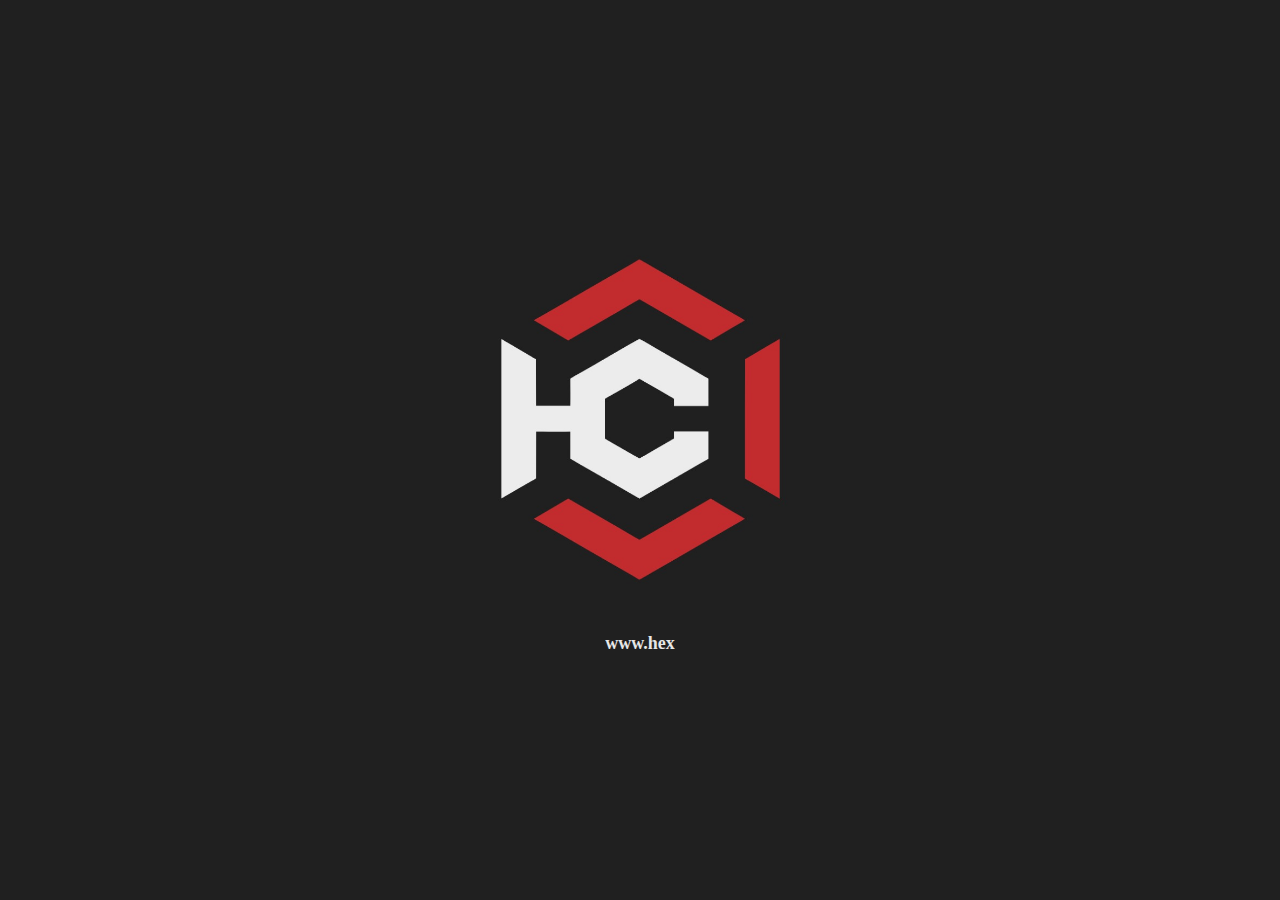
<file: index.html>
<!DOCTYPE html>
<html lang="es">
<head>
<title>Hexacore | Soluciones IT</title>
<meta charset="utf-8">
<meta name="viewport" content="width=device-width, initial-scale=1.0">
<link rel="stylesheet" crossorigin="anonymous" href="https://gc.kis.v2.scr.kaspersky-labs.com/E3E8934C-235A-4B0E-825A-35A08381A191/abn/main.css?attr=aHR0cHM6Ly9oZXhhY29yZS5jb20uYXIv"/>
<style>
    body, html {
        height: 100%;
        margin: 0;
    }

    table {
        width: 100%;
        height: 100%;
        border-collapse: collapse;
    }

    td {
        text-align: center;
        vertical-align: middle;
    }

    img {
        max-width: 529px;
        max-height: 345px;
        width: auto;
        height: auto;
    }

    body, td, th {
        color: #E7E7E7;
        font-family: Lato, "Lato Light", "Lato Semibold";
        font-size: 18px;
        font-style: normal;
        font-weight: bolder;
    }

    /* Estilos para el efecto de escritura */
    #countdown {
        display: inline-block;
        font-size: 18px;
        font-weight: bold;
        white-space: nowrap;
    }
</style>
</head>
<body>
    <table>
        <tr>
            <td nowrap="nowrap" bgcolor="#202020">
                <p><img src="/hexacore.png" width="1800" height="1800" alt=""/></p>
                <p id="countdown"></p>
            </td>
        </tr>
    </table>

<script>
function countdown() {
    // Fecha objetivo
    const countDownDate = new Date("February 1, 2025 00:00:00").getTime();
    // Fecha y hora actual en ms
    const now = new Date().getTime();
    // Diferencia en ms
    const distance = countDownDate - now;

    // Init animation in zero
    if (distance < 0) {
        clearInterval(x);
        typeWriter("www.hexacore.com.ar", "countdown", 100);
    }
}

// Write effect
function typeWriter(text, elementId, speed) {
    let i = 0;
    let element = document.getElementById(elementId);
    element.innerHTML = ""; // Empty shield before begin

    function writeChar() {
        if (i < text.length) {
            element.innerHTML += text.charAt(i);
            i++;
            setTimeout(writeChar, speed);
        }
    }
    writeChar();
}

// Ejecutar función cada ms
var x = setInterval(countdown, 1);
</script>
</body>
</html>
</file>
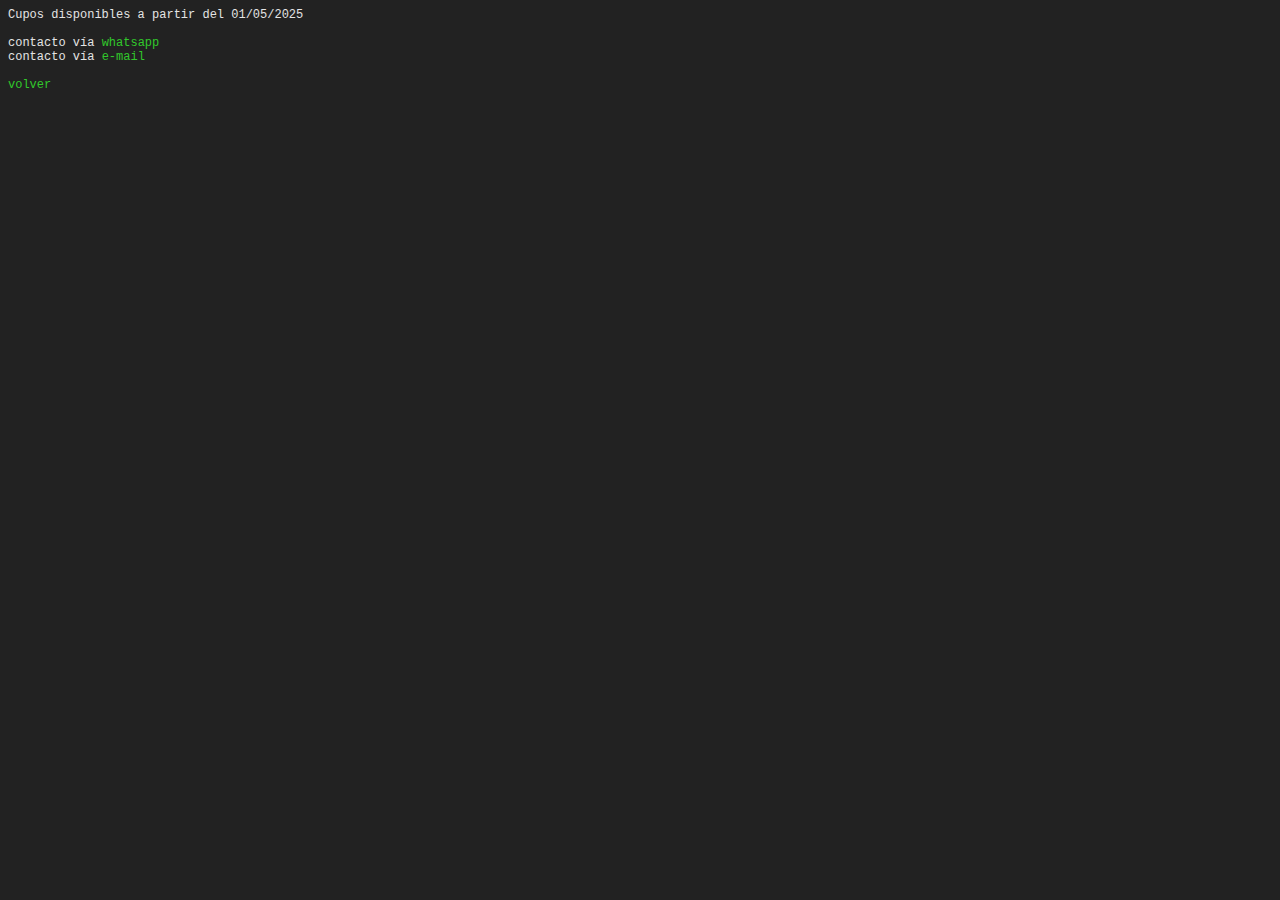
<file: consultoria.html>
<!DOCTYPE html>
<html lang="es">
<head>
<title>[ hexacore | consultorias ]</title>
<meta http-equiv="Content-Type" content="text/html; charset=utf-8">
<meta name="viewport" content="width=device-width, initial-scale=1.0">
<style type="text/css">
body, td, th {
font-size: 12px;
font-family: Consolas, "Andale Mono", "Lucida Console", "Lucida Sans Typewriter", Monaco, "Courier New", monospace;
font-style: normal;
font-weight: normal;
color: #E4E4E4;
}
body {
    background-color: #222222;
}
a:link {
    color: #31c82b;
    text-decoration: none;
}
a:visited {
    color: #31c82b;
    text-decoration: none;
}
a:active {
    color: #31c82b;
    text-decoration: none;
}
a:hover {
    color: #49904A;
    text-decoration: none;
}
</style>
</head>
<body>
Cupos disponibles a partir del 01/05/2025<br>
<br>
contacto vía <a href="https://bit.ly/4Gdc8Z7" target="_blank"> whatsapp</a><br>
contacto vía <a href="mailto:soporte@hexacore.com.ar"> e-mail</a><br>
<br>
<a href="https://www.hexacore.com.ar">volver</a><br>
</body>
</html>
</file>
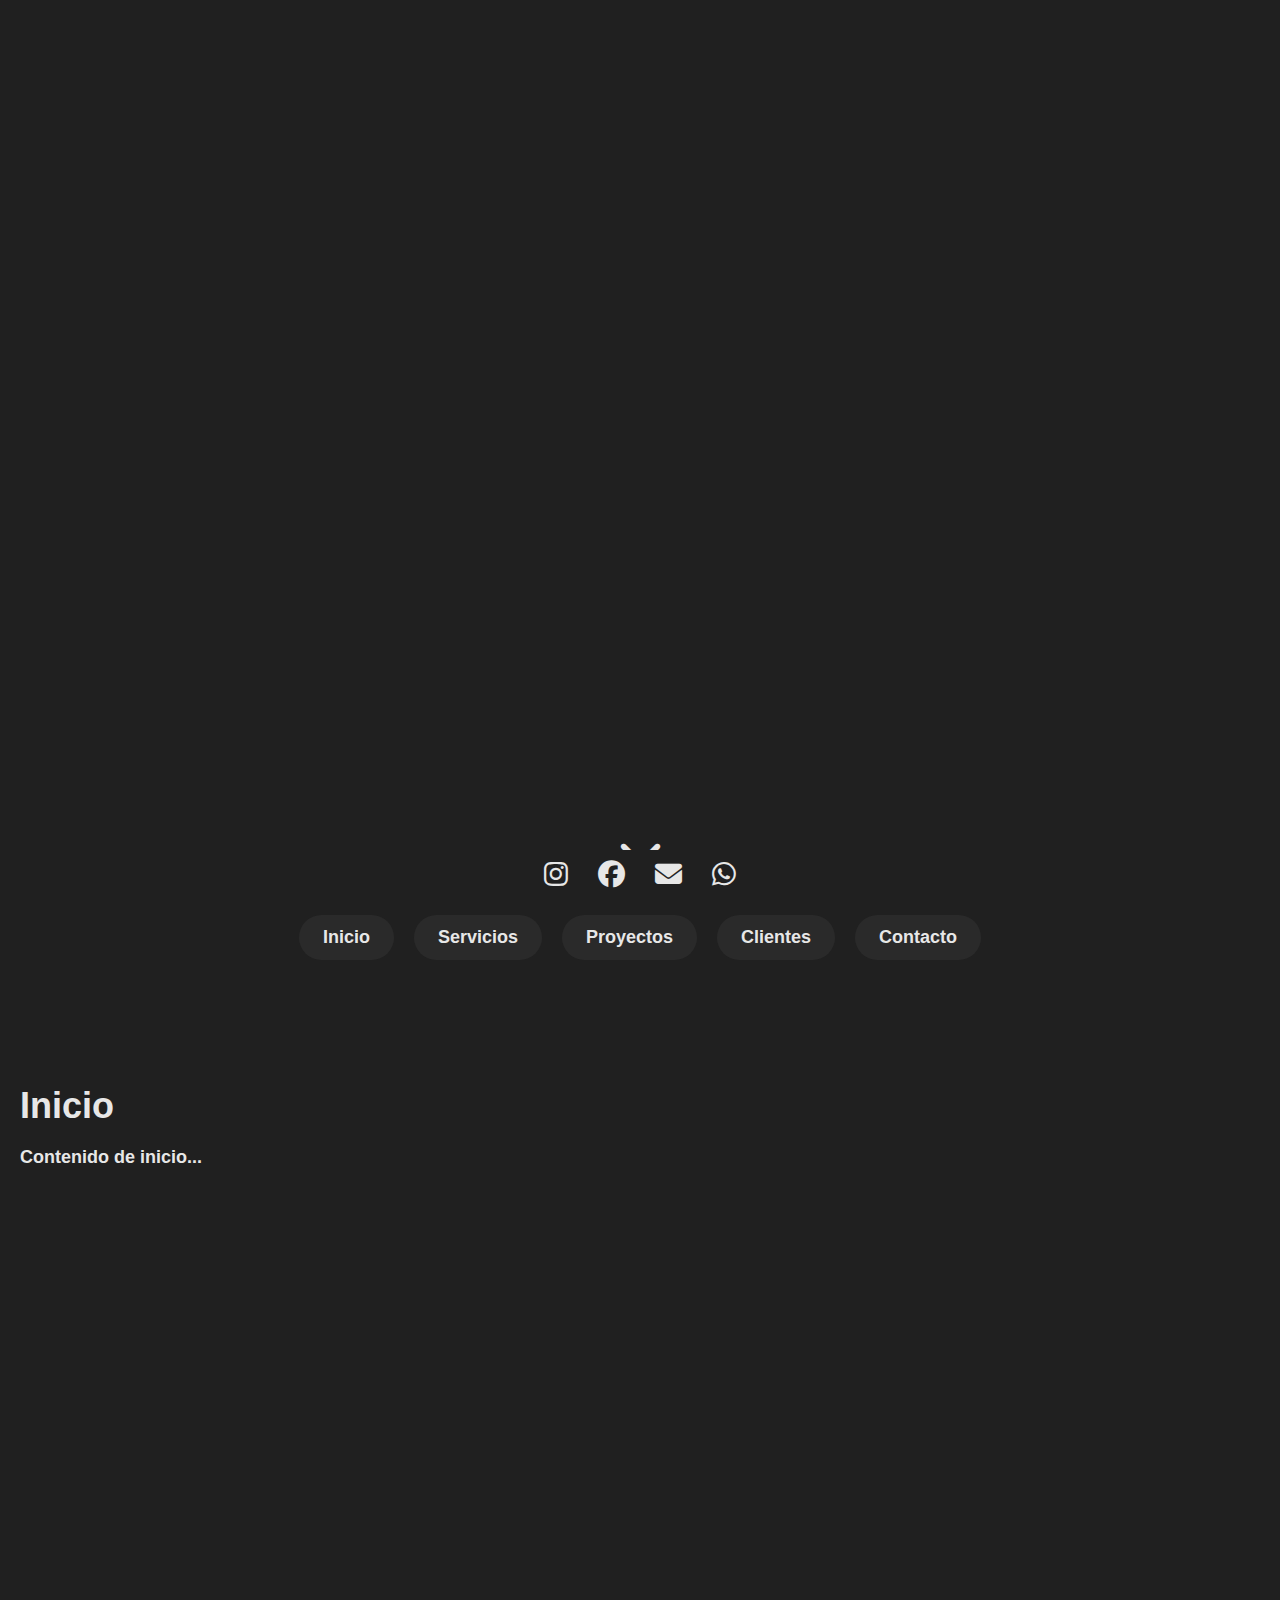
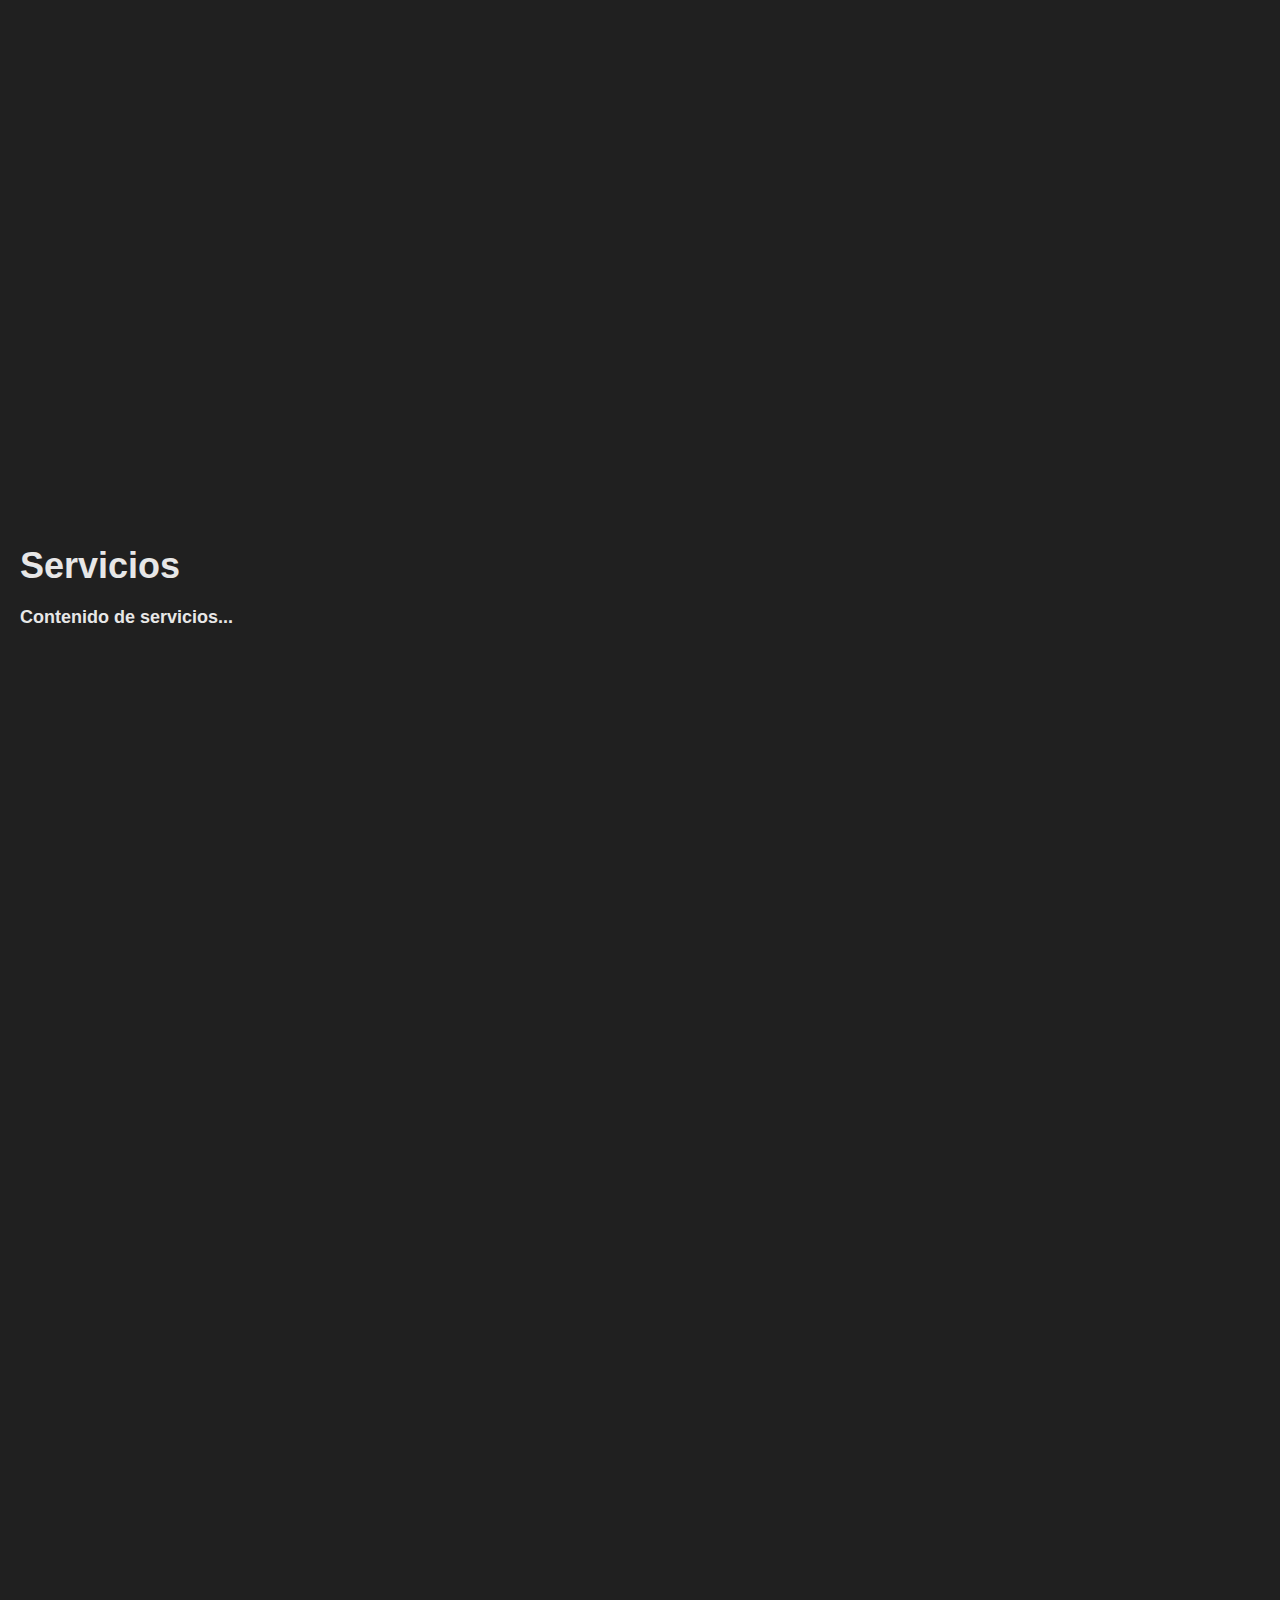
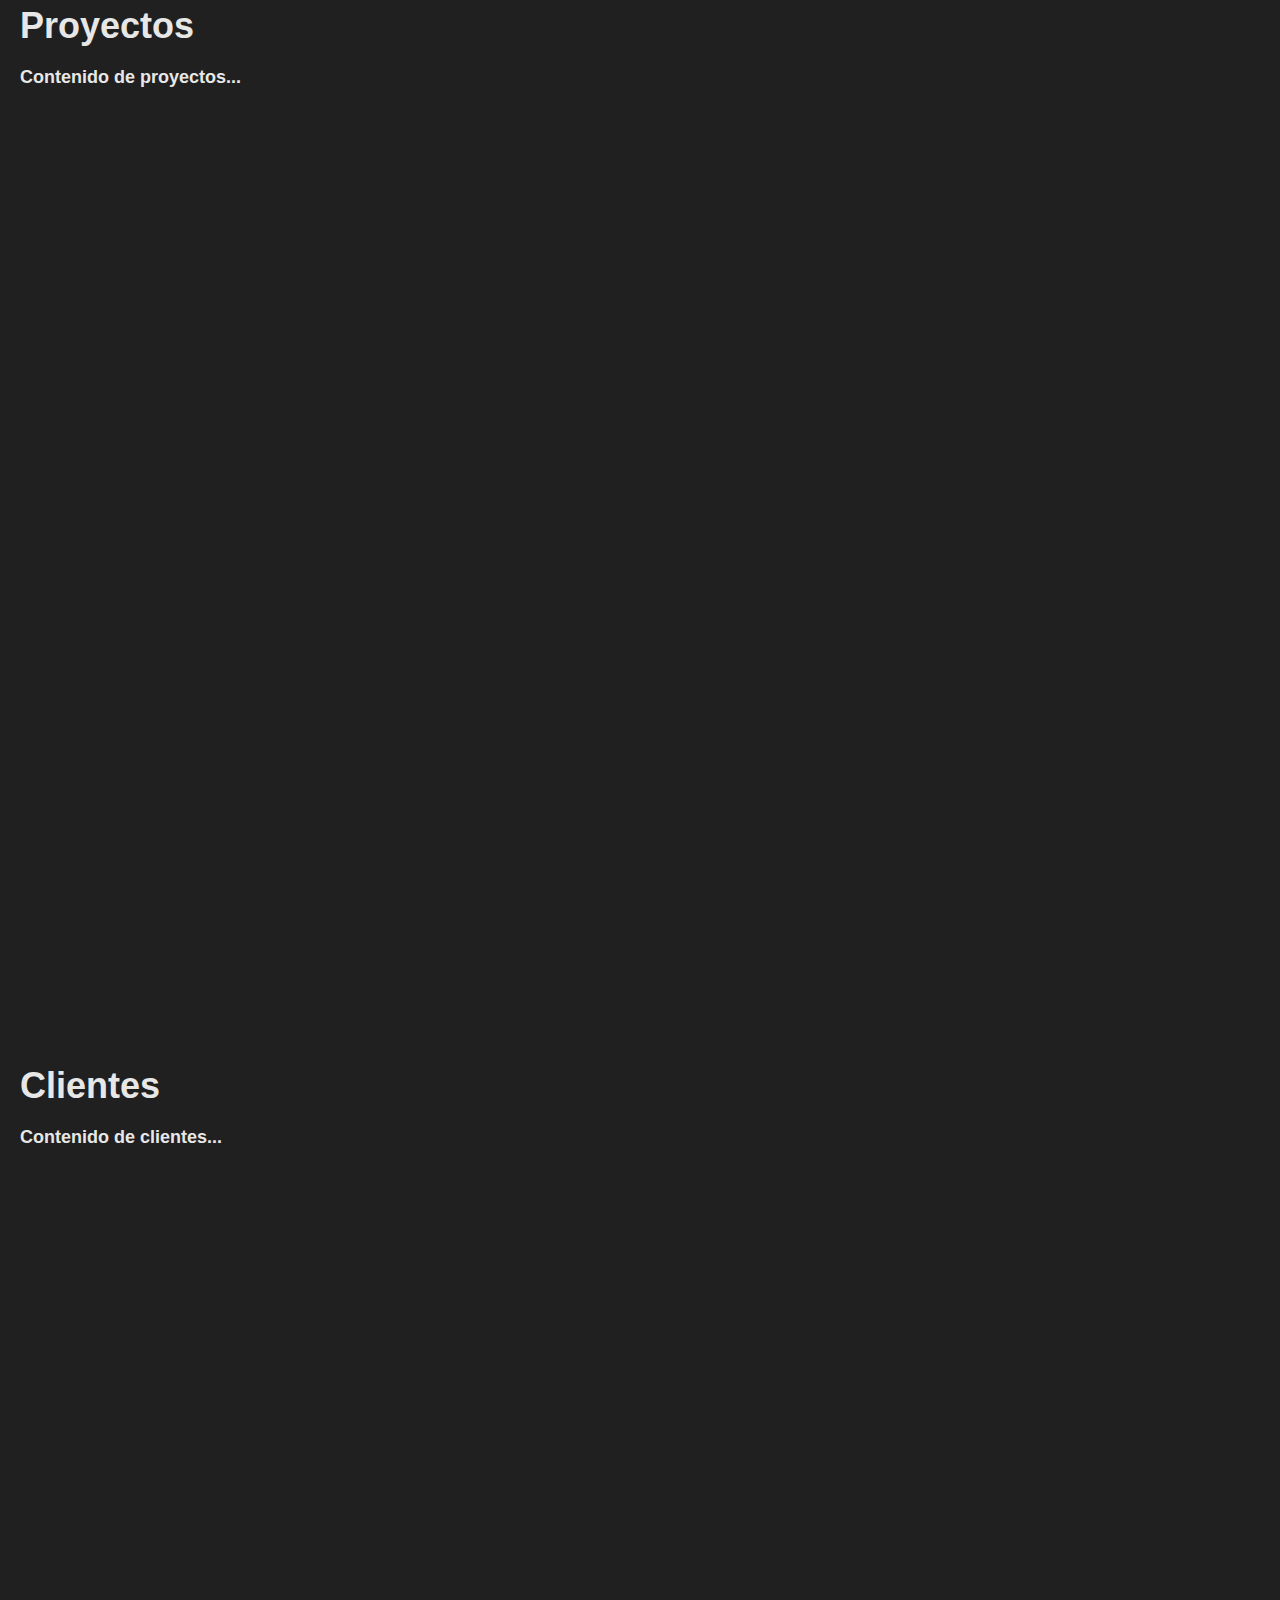
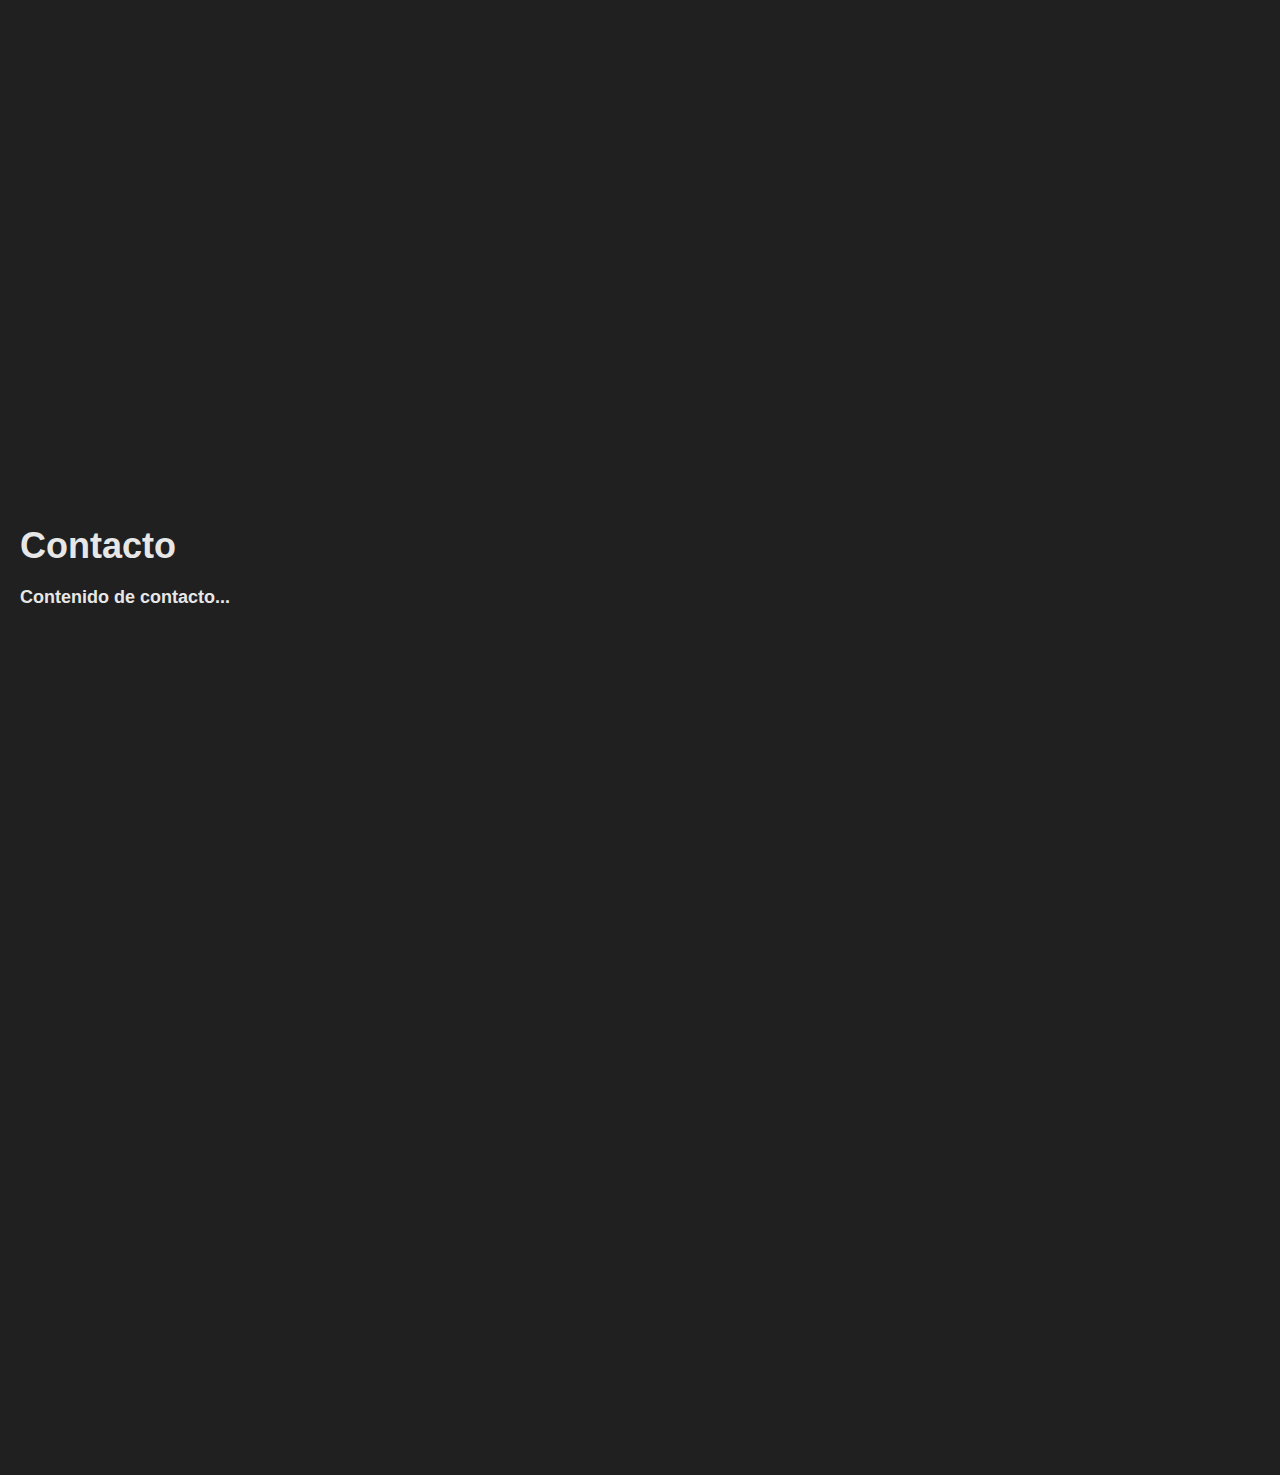
<file: index.test.html>
<!DOCTYPE html>
<html lang="es">
<head>
<title>Hexacore | Soluciones IT</title>
<link rel="icon" href="hexacore.png" type="image/png">
<meta charset="utf-8">
<meta name="viewport" content="width=device-width, initial-scale=1.0">
<!-- Cargar Font Awesome para iconos -->
<link rel="stylesheet" href="https://cdnjs.cloudflare.com/ajax/libs/font-awesome/6.5.0/css/all.min.css">
<style>
    body, html {
        margin: 0;
        padding: 0;
        background-color: #202020;
        color: #E7E7E7;
        font-family: Lato, "Lato Light", "Lato Semibold", sans-serif;
        font-size: 18px;
        font-weight: bolder;
        scroll-behavior: smooth;
    }

    /* Logo */
    .logo {
        display: flex;
        justify-content: center;
        align-items: center;
        height: 100vh;
    }

    .logo img {
        width: 50%;
        max-width: 600px;
        min-width: 200px;
        height: auto;
        opacity: 0;
        animation: fadeIn 1.8s ease-in-out forwards;
    }

    @keyframes fadeIn {
        from { opacity: 0; transform: scale(0.5); }
        to { opacity: 1; transform: scale(1); }
    }

    /* Flecha */
    .arrow {
        position: absolute;
        bottom: 20px;
        left: 50%;
        transform: translateX(-50%);
        font-size: 2.5rem;
        color: #E7E7E7;
        cursor: pointer;
        animation: bounce 1.5s infinite;
    }

    @keyframes bounce {
        0%, 100% { transform: translateX(-50%) translateY(0); }
        50% { transform: translateX(-50%) translateY(-10px); }
    }

    /* Menú */
    nav {
        position: sticky;
        top: 0;
        background-color: #202020;
        padding: 15px 0;
        display: flex;
        justify-content: center;
        gap: 20px;
        z-index: 1000;
    }

    nav a {
        background-color: #2a2a2a;
        color: #E7E7E7;
        text-decoration: none;
        padding: 12px 24px;
        border-radius: 30px;
        transition: background 0.3s;
    }

    nav a:hover {
        background-color: #ff0000; /* rojo Hexacore */
    }

    /* Secciones */
    section {
        padding: 80px 20px;
        min-height: 100vh;
    }

    section h2 {
        font-size: 2rem;
        text-align: left;
        margin-bottom: 20px;
    }

    /* Bottom bar */
    .bottom-bar {
        background-color: #202020;
        height: 50px; /* 30px + 20px extra */
        width: 100%;
        display: flex;
        justify-content: center;
        align-items: center;
        gap: 30px;
        position: fixed;
        bottom: 0;
        left: 0;
    }

    .bottom-bar a {
        color: #E7E7E7;
        font-size: 1.5rem;
        transition: color 0.3s;
    }

    .bottom-bar a:hover {
        color: #ff0000; /* rojo Hexacore */
    }
</style>
</head>
<body>

    <!-- Logo -->
    <div class="logo">
        <img src="hexacore.png" alt="Hexacore Logo">
    </div>

    <!-- Flecha -->
    <div class="arrow" onclick="document.getElementById('menu').scrollIntoView({behavior: 'smooth'});">
        <i class="fas fa-chevron-down"></i>
    </div>

    <!-- Menú -->
    <nav id="menu">
        <a href="#section1">Inicio</a>
        <a href="#section2">Servicios</a>
        <a href="#section3">Proyectos</a>
        <a href="#section4">Clientes</a>
        <a href="#section5">Contacto</a>
    </nav>

    <!-- Secciones -->
    <section id="section1"><h2>Inicio</h2><p>Contenido de inicio...</p></section>
    <section id="section2"><h2>Servicios</h2><p>Contenido de servicios...</p></section>
    <section id="section3"><h2>Proyectos</h2><p>Contenido de proyectos...</p></section>
    <section id="section4"><h2>Clientes</h2><p>Contenido de clientes...</p></section>
    <section id="section5"><h2>Contacto</h2><p>Contenido de contacto...</p></section>

    <!-- Bottom Bar -->
    <div class="bottom-bar">
        <a href="#" target="_blank"><i class="fab fa-instagram"></i></a>
        <a href="#" target="_blank"><i class="fab fa-facebook"></i></a>
        <a href="mailto:correo@hexacore.com"><i class="fas fa-envelope"></i></a>
        <a href="#" target="_blank"><i class="fab fa-whatsapp"></i></a>
    </div>

</body>
</html>
</file>
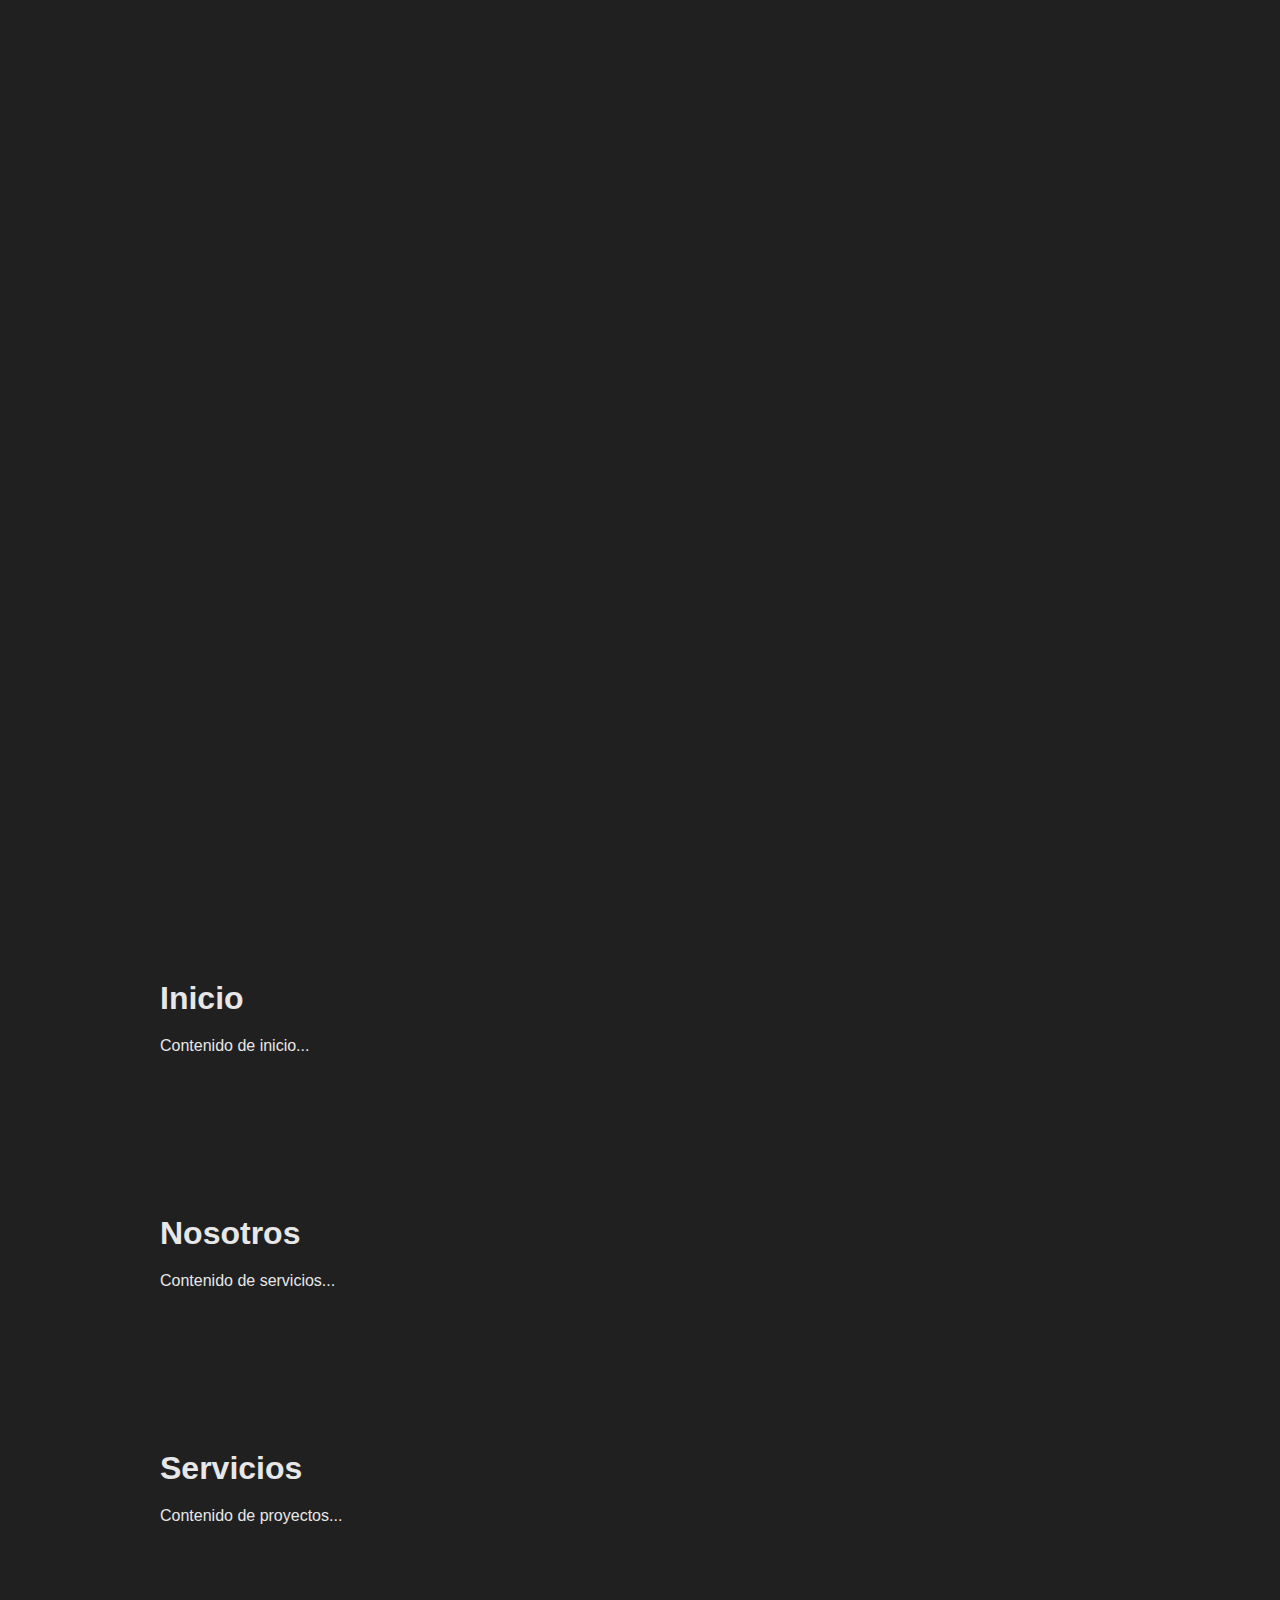
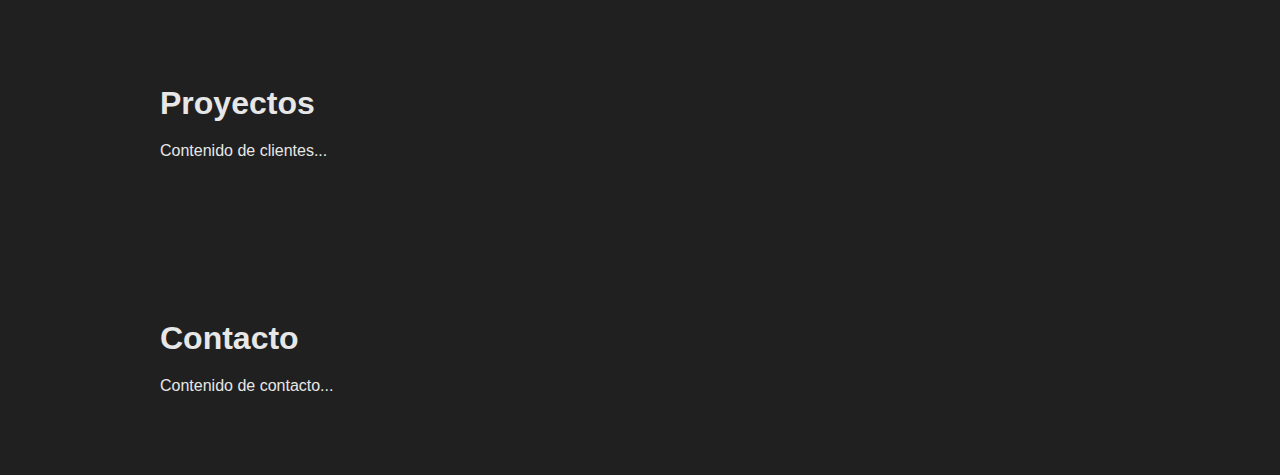
<file: index_2.html>
<!DOCTYPE html>
<html lang="es">
<head>
    <meta charset="utf-8">
    <meta name="viewport" content="width=device-width, initial-scale=1.0">
    <title>Hexacore | Soluciones IT</title>
    <link rel="icon" href="img/logo.svg" type="image/svg+xml">
    <link rel="stylesheet" href="https://cdnjs.cloudflare.com/ajax/libs/font-awesome/6.5.0/css/all.min.css">
    <link rel="stylesheet" href="css/styles.css">
</head>
<body>

    <!-- Logo
    <div class="logo">
        <img src="img/logo.svg" alt="Hexacore Logo">
    </div> -->

    <div class="logo">
    <img src="img/logo.png" alt="Hexacore Logo">
    </div>

    <!-- Flecha -->
    <button id="arrow" class="arrow" aria-label="Bajar al contenido">
        <i class="fas fa-chevron-down" aria-hidden="true"></i>
    </button>

    <!-- Menú -->
    <nav id="menu" aria-label="Navegación principal">
    <!-- Logo + texto al inicio del menú -->
    <div class="menu-logo">
        <img src="img/header.png" alt="Hexacore Logo" width="140" height="40">
    </div>

    <!-- Links del menú -->
    <a href="#section1">Inicio</a>
    <a href="#section2">Nosotros</a>
    <a href="#section3">Servicios</a>
    <a href="#section4">Proyectos</a>
    <a href="#section5">Contacto</a>
</nav>


    <!-- Secciones -->
    <section id="section1"><h2>Inicio</h2><p>Contenido de inicio...</p></section>
    <section id="section2"><h2>Nosotros</h2><p>Contenido de servicios...</p></section>
    <section id="section3"><h2>Servicios</h2><p>Contenido de proyectos...</p></section>
    <section id="section4"><h2>Proyectos</h2><p>Contenido de clientes...</p></section>
    <section id="section5"><h2>Contacto</h2><p>Contenido de contacto...</p></section>

    <!-- Bottom Bar -->
    <div class="bottom-bar" aria-hidden="true">
        <div class="container">
            <div class="text">&copy; 2025 Hexacore. Todos los derechos reservados.</div>
            <div class="icons">
                <a href="https://api.whatsapp.com/send?phone=5491123923138" target="_blank" class="whatsapp" aria-label="WhatsApp"><i class="fab fa-whatsapp"></i></a>
                <a href="mailto:hexacore.soporte@gmail.com" class="mail" aria-label="Correo"><i class="fas fa-envelope"></i></a>
                <a href="https://bit.ly/hexacoreig" target="_blank" class="instagram" aria-label="Instagram"><i class="fab fa-instagram"></i></a>
                <a href="https://bit.ly/hexacorefb" target="_blank" class="facebook" aria-label="Facebook"><i class="fab fa-facebook"></i></a>
            </div>
        </div>
    </div>

    <script src="js/scripts.js"></script>
</body>
</html>
</file>
<file: css/styles.css>
/* Reset */
* { box-sizing: border-box; margin: 0; padding: 0; }
html, body {
    height: 100%;
    font-family: Lato,"Lato Light","Lato Semibold",sans-serif;
    color: #E7E7E7;
    background-color: #202020;
    scroll-behavior: smooth;
    padding-bottom: 70px;
}

/* Logo */
.logo { display: flex; justify-content: center; align-items: center; height: 100vh; position: relative; }
.logo img { width: 50%; max-width: 300px; min-width: 200px; height: auto; opacity: 0; animation: fadeIn 1.8s ease-in-out forwards; }
@keyframes fadeIn { from { opacity:0; transform:scale(0.5); } to { opacity:1; transform:scale(1); } }

/* Flecha */
.arrow {
    position: absolute;
    bottom: 160px;
    left: 50%;
    transform: translateX(-50%);
    font-size: 2.5rem;
    color: #E7E7E7;
    background: transparent;
    border: none;
    cursor: pointer;
    animation: bounce 1.5s infinite;
}
@keyframes bounce { 0%,100%{ transform:translateX(-50%) translateY(0); } 50%{ transform:translateX(-50%) translateY(-10px); } }

/* Menú */
nav#menu {
    position: fixed;
    top: 0;
    left: 0;
    width: 100%;
    background-color: #202020;
    display: flex;
    justify-content: center;
    gap: 20px;
    padding: 15px 0;
    z-index: 1000;
    opacity: 0;
    transform: translateY(-10px);
    transition: opacity 0.45s ease, transform 0.45s ease;
}
nav#menu a { background-color:#2a2a2a; color:#E7E7E7; text-decoration:none; padding:12px 24px; border-radius:30px; transition:background 0.3s; }
nav#menu a:hover { background-color:#ff0000; }

/* Secciones */
section { max-width:1000px; margin:0 auto; padding:80px 20px; text-align:left; }
section h2 { font-size:2rem; text-align:left; margin-bottom:20px; }

/* Bottom Bar */
.bottom-bar {
    position: fixed;
    bottom: 0;
    left: 0;
    width: 100%;
    background: #202020;
    z-index: 1000;
    opacity: 0;
    transform: translateY(10px);
    transition: opacity 0.45s ease, transform 0.45s ease;
    pointer-events: none;
    display: flex;
    justify-content: center;
    align-items: center;
    padding: 8px 0;
}
.bottom-bar .container { width:100%; max-width:1000px; display:flex; justify-content:space-between; align-items:center; gap:20px; padding:0 20px; margin:0 auto; }
.bottom-bar .text { font-size:0.9rem; color:#E7E7E7; white-space:nowrap; }
.bottom-bar .icons { display:flex; gap:18px; align-items:center; }
.bottom-bar .icons a { color:#E7E7E7; font-size:1.4rem; text-decoration:none; display:inline-flex; align-items:center; justify-content:center; transition: color 0.25s ease, transform 0.12s ease; }
.bottom-bar .icons a:hover { transform: scale(1.06); }
.bottom-bar .icons a.whatsapp:hover { color: #25D366; }
.bottom-bar .icons a.mail:hover { color: #FF0000; }
.bottom-bar .icons a.instagram:hover { color: #E1306C; }
.bottom-bar .icons a.facebook:hover { color: #1877F2; }

/* Responsive */
@media(max-width:600px){
    .logo img{ width:70%; }
    nav#menu a{ padding:8px 14px; font-size:16px; }
}
</file>
